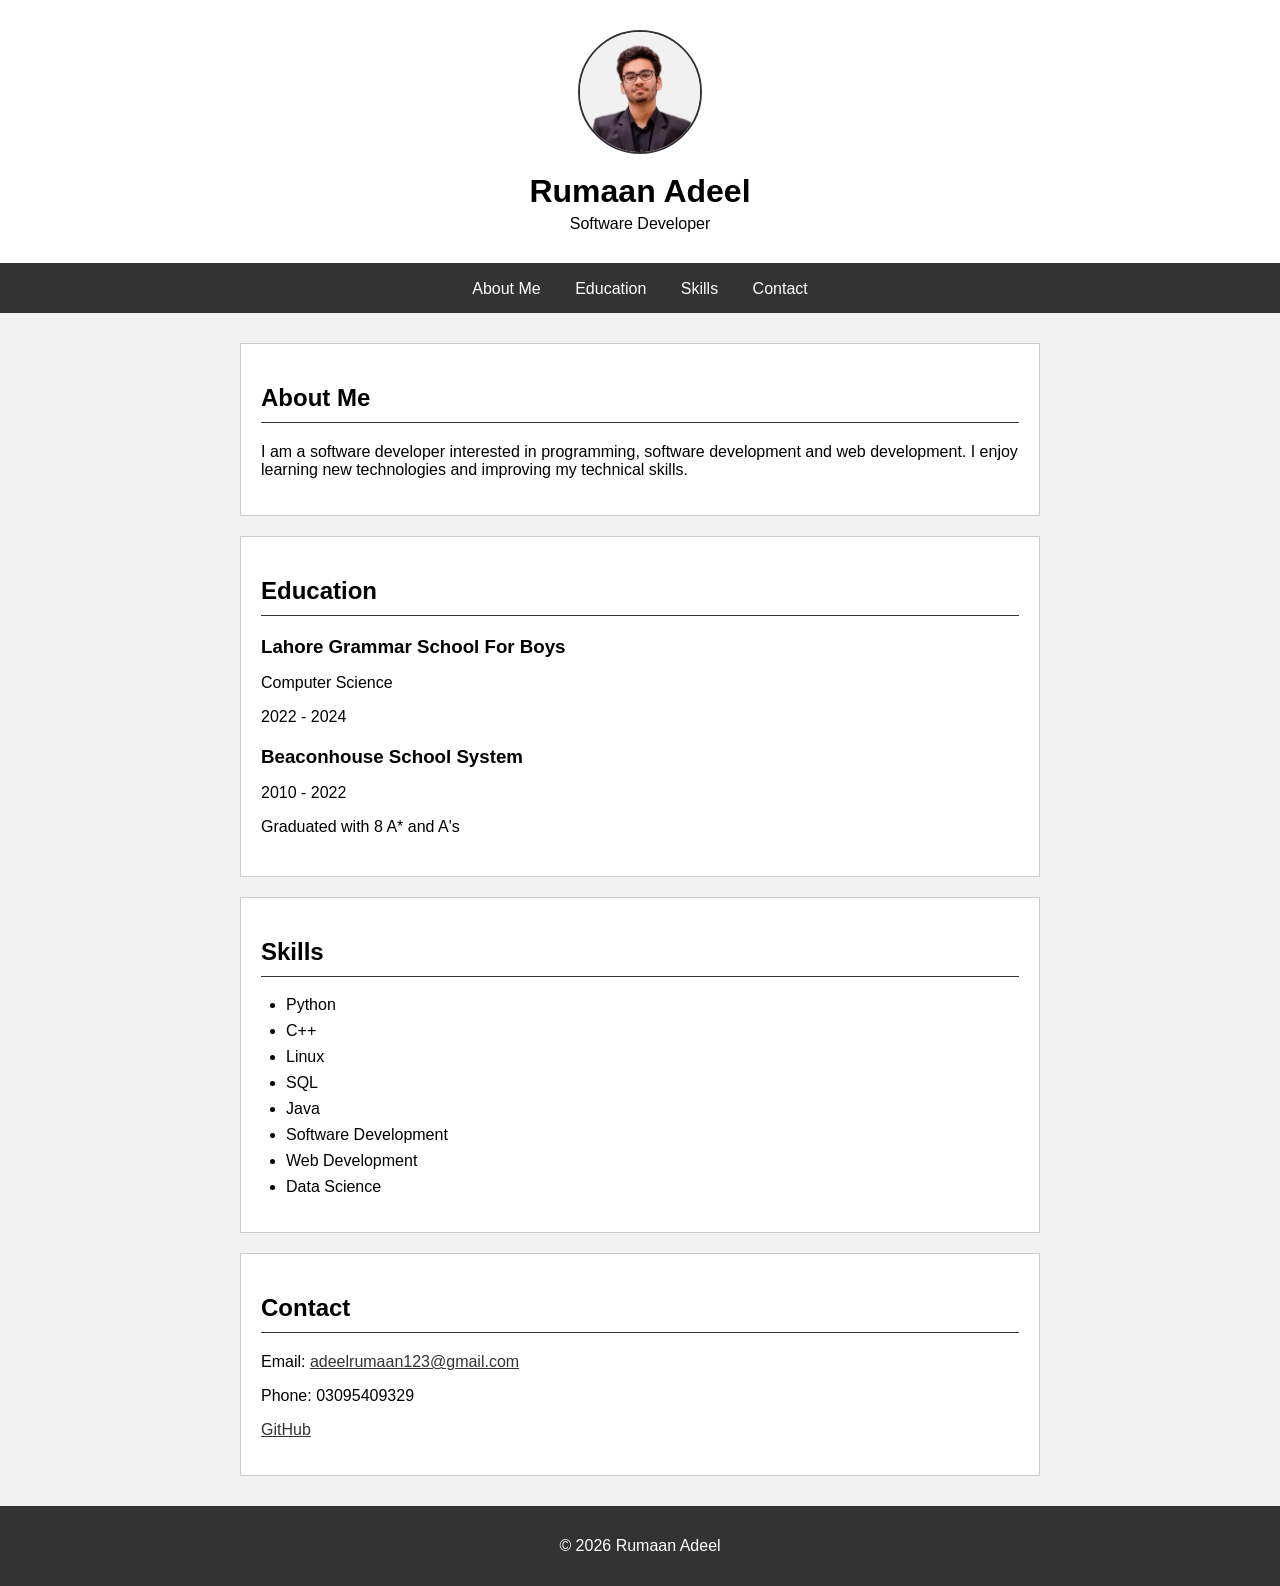
<file: assignment-1/index.html>
<!DOCTYPE html>
<html lang="en">
<head>
    <meta charset="UTF-8">
    <meta name="viewport" content="width=device-width, initial-scale=1.0">
    <title>Rumaan Adeel - CV</title>
    <link rel="stylesheet" href="styles.css">
</head>

<body>

    <header>
        <img src="profile.jpeg" alt="Profile photo">
        <h1>Rumaan Adeel</h1>
        <p>Software Developer</p>
    </header>

    <nav>
        <a href="#about">About Me</a>
        <a href="#education">Education</a>
        <a href="#skills">Skills</a>
        <a href="#contact">Contact</a>
    </nav>

    <main>

        <section id="about">
            <h2>About Me</h2>
            <p>
                I am a software developer interested in programming,
                software development and web development. I enjoy
                learning new technologies and improving my technical skills.
            </p>
        </section>

        <section id="education">
            <h2>Education</h2>

            <article>
                <h3>Lahore Grammar School For Boys</h3>
                <p>Computer Science</p>
                <p>2022 - 2024</p>
            </article>

            <article>
                <h3>Beaconhouse School System</h3>
                <p>2010 - 2022</p>
                <p>Graduated with 8 A* and A's</p>
            </article>
        </section>

        <section id="skills">
            <h2>Skills</h2>

            <ul>
                <li>Python</li>
                <li>C++</li>
                <li>Linux</li>
                <li>SQL</li>
                <li>Java</li>
                <li>Software Development</li>
                <li>Web Development</li>
                <li>Data Science</li>
            </ul>
        </section>

        <section id="contact">
            <h2>Contact</h2>

            <p>Email:
                <a href="mailto:adeelrumaan123@gmail.com">
                    adeelrumaan123@gmail.com
                </a>
            </p>

            <p>Phone: 03095409329</p>

            <p>
                <a href="https://github.com/" target="_blank">
                    GitHub
                </a>
            </p>
        </section>

    </main>

    <footer>
        <p>© 2026 Rumaan Adeel</p>
    </footer>

</body>
</html>
</file>
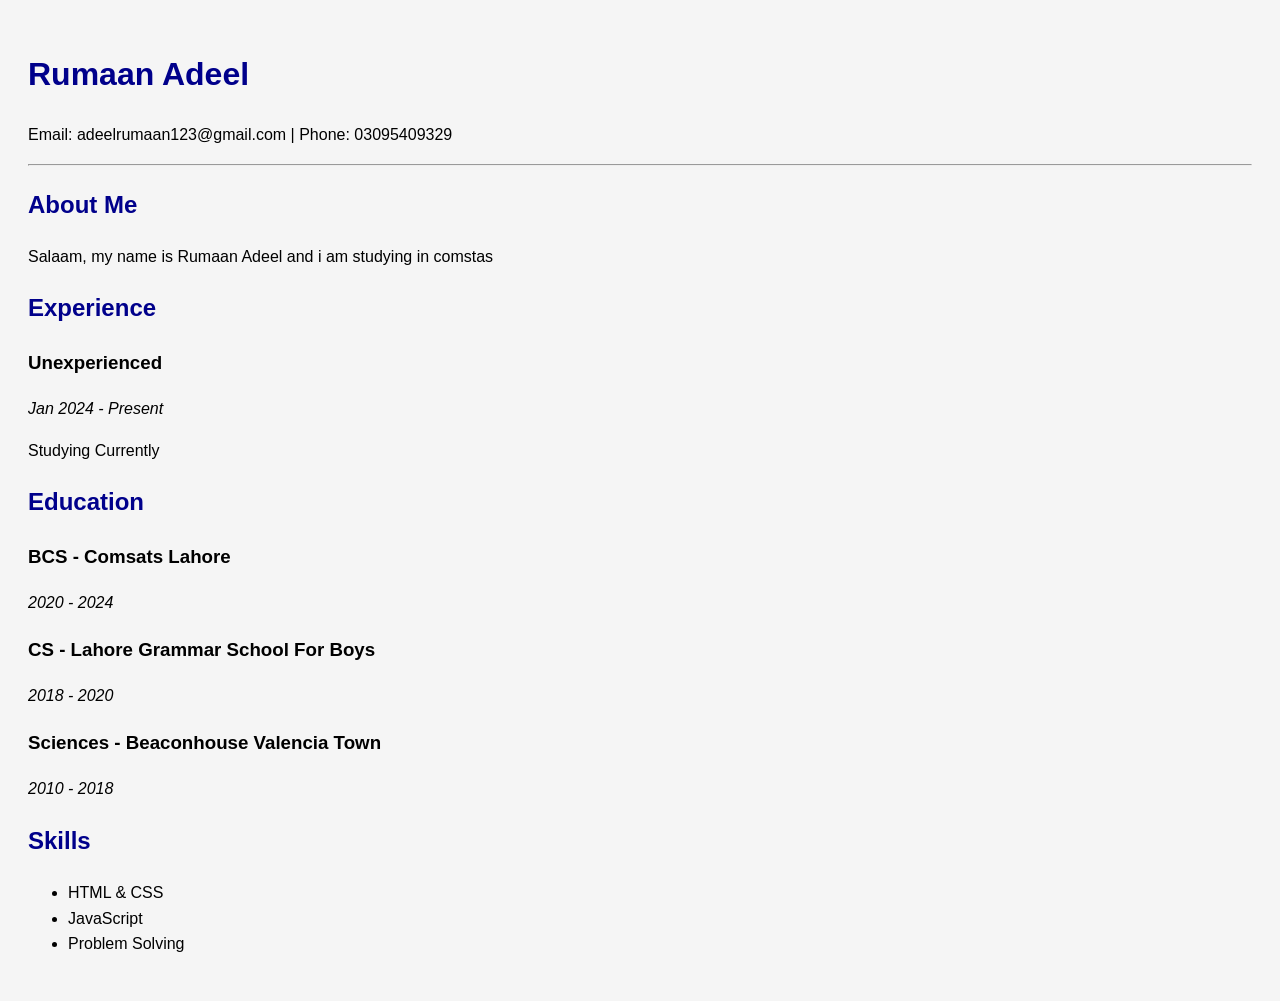
<file: LabOne/index.html>
<!DOCTYPE html>
<html>
<head>
    <title>Rumaan's CV</title>
    <style>
        body {
            font-family: Arial, sans-serif;
            line-height: 1.6;
            background-color: whitesmoke;
            padding: 20px;
        }
        h1,h2{
            color:darkblue
        }
    </style>
</head>
<body>

    <h1>Rumaan Adeel</h1>
    <p>Email: adeelrumaan123@gmail.com | Phone: 03095409329</p>
    <hr>

    <h2>About Me</h2>
    <p>Salaam, my name is Rumaan Adeel and i am studying in comstas</p>

    <h2>Experience</h2>
    <h3>Unexperienced</h3>
    <p><em>Jan 2024 - Present</em></p>
    <p>Studying Currently</p>

    <h2>Education</h2>
    <h3>BCS - Comsats Lahore</h3>
    <p><em>2020 - 2024</em></p>
    <h3>CS - Lahore Grammar School For Boys</h3>
    <p><em>2018 - 2020</em></p>
    <h3>Sciences - Beaconhouse Valencia Town</h3>
    <p><em>2010 - 2018</em></p>

    <h2>Skills</h2>
    <ul>
        <li>HTML & CSS</li>
        <li>JavaScript</li>
        <li>Problem Solving</li>
    </ul>

</body>
</html>
</file>
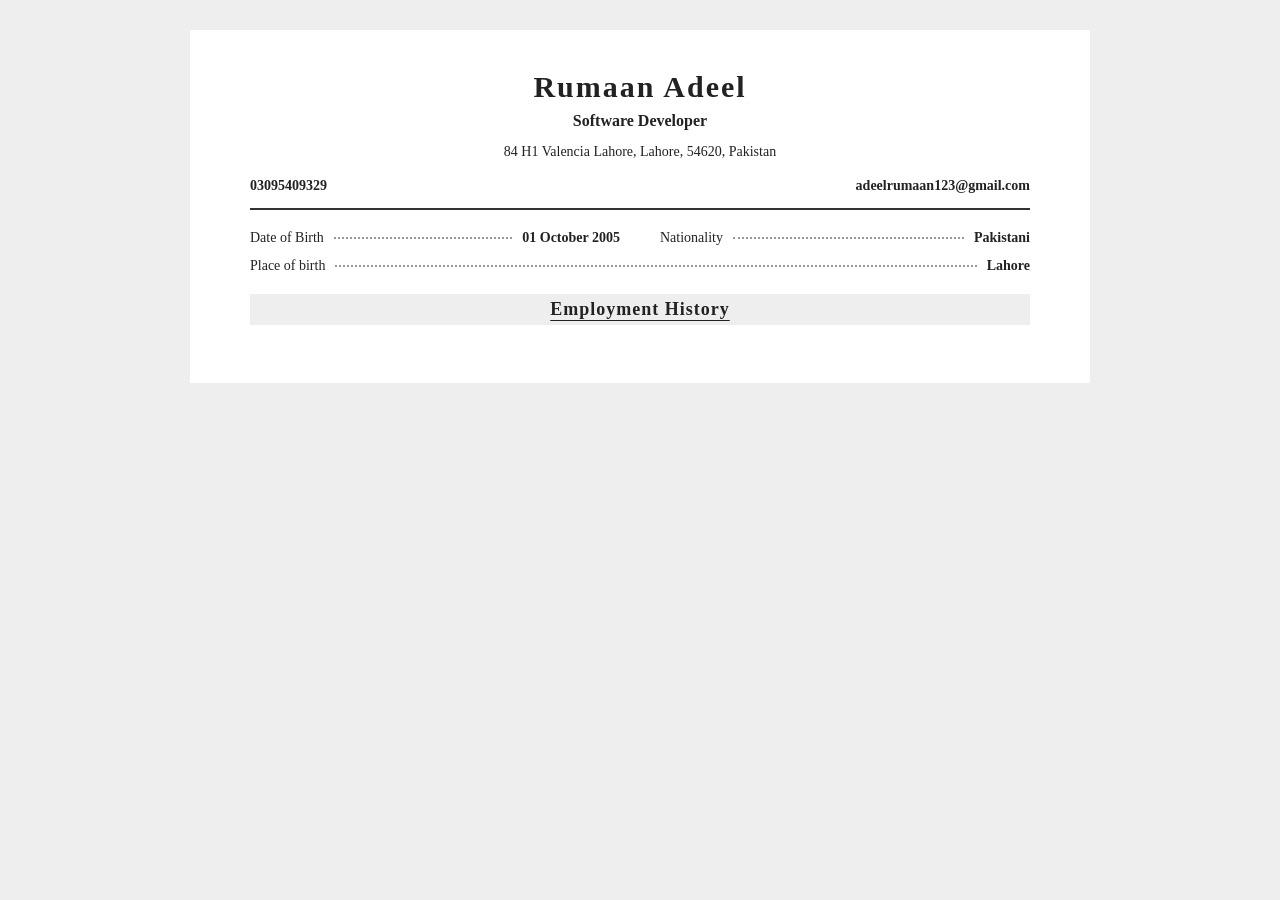
<file: Resume/index.html>
<!DOCTYPE html>
<html lang="en">
<head>
    <meta charset="UTF-8">
    <meta name="viewport" content="width=device-width, initial-scale=1.0">
    <title>Rumaan Adeel - CV</title>
    <link rel="stylesheet" href="style.css">
</head>

<body>

<div class="cv">

    <header class="header">
        <h1>Rumaan Adeel</h1>
        <h3>Software Developer</h3>
        <p class="address">84 H1 Valencia Lahore, Lahore, 54620, Pakistan</p>
        <div class="contact">
            <span>03095409329</span>
            <span>adeelrumaan123@gmail.com</span>
        </div>

        <section class="personal-info">
            <div class="info-row">
                <div class="info-item">
                    <span>Date of Birth</span>
                    <span class="dots"></span>
                    <strong>01 October 2005</strong>
                </div>
                <div class="info-item">
                    <span>Nationality</span>
                    <span class="dots"></span>
                    <strong>Pakistani</strong>
                </div>
            </div>

            <div class="info-row">
                <div class="info-item">
                    <span>Place of birth</span>
                    <span class="dots"></span>
                    <strong>Lahore</strong>
                </div>
            </div>
        </section>

        <div class="section-title">
            Employment History 
        </div>

    </header>

</div>

</body>

</html>
</file>
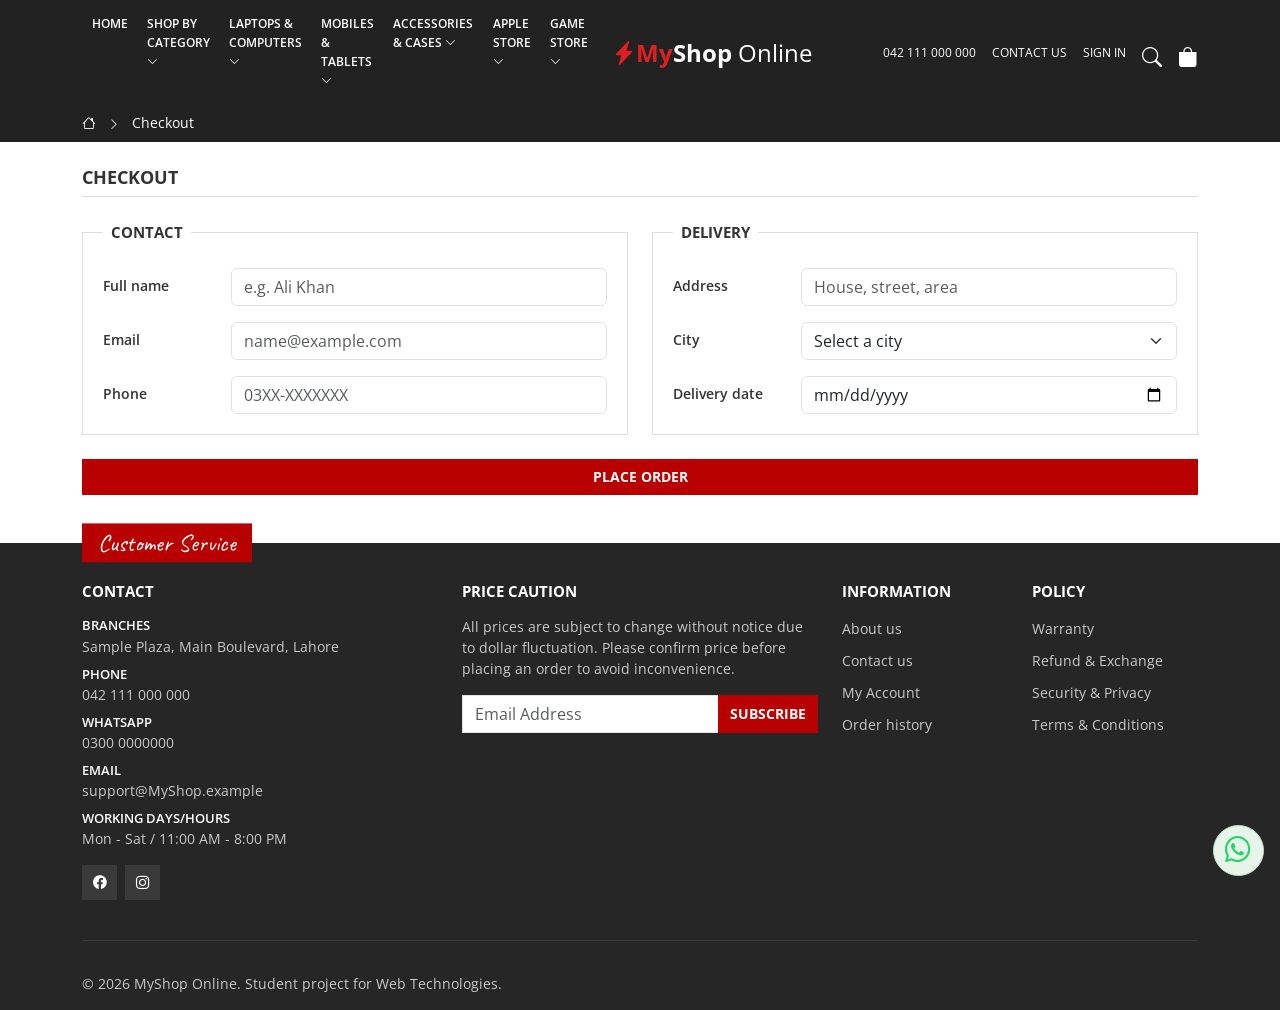
<file: midterm/checkout.html>
<!DOCTYPE html>
<html lang="en">
<head>
  <meta charset="UTF-8">
  <meta name="viewport" content="width=device-width, initial-scale=1">
  <title>Checkout | MyShop Online</title>
  <link href="https://fonts.googleapis.com/css2?family=Caveat:wght@600&family=Open+Sans:wght@400;600;700&display=swap" rel="stylesheet">
  <link href="https://cdn.jsdelivr.net/npm/bootstrap@5.3.3/dist/css/bootstrap.min.css" rel="stylesheet">
  <link href="https://cdn.jsdelivr.net/npm/bootstrap-icons@1.11.3/font/bootstrap-icons.min.css" rel="stylesheet">
  <link href="style.css" rel="stylesheet">
</head>
<body>
    <nav class="navbar navbar-dark site-nav sticky-top">
    <div class="container-xl">
      <button class="navbar-toggler order-1" type="button" data-bs-toggle="collapse" data-bs-target="#mainNav"
              aria-controls="mainNav" aria-expanded="false" aria-label="Toggle navigation">
        <span class="navbar-toggler-icon"></span>
      </button>

      <a class="brand-logo order-2 mx-auto mx-lg-0" href="index.html">
        <i class="bi bi-lightning-charge-fill brand-accent"></i><span class="brand-accent">My</span>Shop <span class="fw-normal">Online</span>
      </a>

      <div class="nav-utils nav-side d-flex align-items-center gap-3 order-3">
        <span class="d-none d-xl-inline">042 111 000 000</span>
        <a class="d-none d-lg-inline" href="#">Contact Us</a>
        <a class="d-none d-lg-inline" href="#">Sign In</a>
        <a class="icon-link" href="#" aria-label="Search"><i class="bi bi-search"></i></a>
        <a class="icon-link" href="checkout.html" aria-label="Cart"><i class="bi bi-bag-fill"></i></a>
      </div>

      <div class="collapse navbar-collapse nav-side order-4 order-lg-1" id="mainNav">
        <ul class="navbar-nav">
          <li class="nav-item"><a class="nav-link" href="index.html">Home</a></li>
          <li class="nav-item mega-item">
            <a class="nav-link mega-toggle" href="index.html#products">Shop by Category <i class="bi bi-chevron-down small"></i></a>
            <div class="mega-panel">
              <div class="container-xl mega-grid">
            <div class="mega-col">
              <h3 class="mega-heading">Laptops &amp; Computers</h3>
              <ul class="list-unstyled mb-0">
                  <li><a href="index.html#products">Gaming Laptops</a></li>
                  <li><a href="index.html#products">Business Laptops</a></li>
                  <li><a href="index.html#products">MacBooks</a></li>
                  <li><a href="index.html#products">Chromebooks</a></li>
                  <li><a href="index.html#products">Desktop PCs</a></li>
              </ul>
            </div>
            <div class="mega-col">
              <h3 class="mega-heading">Mobiles &amp; Tablets</h3>
              <ul class="list-unstyled mb-0">
                  <li><a href="index.html#products">Smartphones</a></li>
                  <li><a href="index.html#products">iPhones</a></li>
                  <li><a href="index.html#products">Samsung Galaxy</a></li>
                  <li><a href="index.html#products">Tablets</a></li>
                  <li><a href="index.html#products">Power Banks</a></li>
              </ul>
            </div>
            <div class="mega-col">
              <h3 class="mega-heading">Audio &amp; Wearables</h3>
              <ul class="list-unstyled mb-0">
                  <li><a href="product.html">AirPods</a></li>
                  <li><a href="index.html#products">Headphones</a></li>
                  <li><a href="index.html#products">Bluetooth Speakers</a></li>
                  <li><a href="index.html#products">Smartwatches</a></li>
                  <li><a href="index.html#products">Fitness Bands</a></li>
              </ul>
            </div>
            <div class="mega-col">
              <h3 class="mega-heading">Computer Accessories</h3>
              <ul class="list-unstyled mb-0">
                  <li><a href="index.html#products">Keyboards &amp; Mice</a></li>
                  <li><a href="index.html#products">Monitors</a></li>
                  <li><a href="index.html#products">Printers</a></li>
                  <li><a href="index.html#products">Storage Drives</a></li>
                  <li><a href="index.html#products">Webcams</a></li>
              </ul>
            </div>
            <div class="mega-col">
              <h3 class="mega-heading">Game Store</h3>
              <ul class="list-unstyled mb-0">
                  <li><a href="index.html#products">Consoles</a></li>
                  <li><a href="index.html#products">Controllers</a></li>
                  <li><a href="index.html#products">PC Games</a></li>
                  <li><a href="index.html#products">Gaming Headsets</a></li>
                  <li><a href="index.html#products">Gaming Chairs</a></li>
              </ul>
            </div>
              </div>
            </div>
            <div class="mega-accordion">
            <details class="mega-details">
              <summary>Laptops &amp; Computers</summary>
              <ul class="list-unstyled mb-0">
                <li><a href="index.html#products">Gaming Laptops</a></li>
                <li><a href="index.html#products">Business Laptops</a></li>
                <li><a href="index.html#products">MacBooks</a></li>
                <li><a href="index.html#products">Chromebooks</a></li>
                <li><a href="index.html#products">Desktop PCs</a></li>
              </ul>
            </details>
            <details class="mega-details">
              <summary>Mobiles &amp; Tablets</summary>
              <ul class="list-unstyled mb-0">
                <li><a href="index.html#products">Smartphones</a></li>
                <li><a href="index.html#products">iPhones</a></li>
                <li><a href="index.html#products">Samsung Galaxy</a></li>
                <li><a href="index.html#products">Tablets</a></li>
                <li><a href="index.html#products">Power Banks</a></li>
              </ul>
            </details>
            <details class="mega-details">
              <summary>Audio &amp; Wearables</summary>
              <ul class="list-unstyled mb-0">
                <li><a href="product.html">AirPods</a></li>
                <li><a href="index.html#products">Headphones</a></li>
                <li><a href="index.html#products">Bluetooth Speakers</a></li>
                <li><a href="index.html#products">Smartwatches</a></li>
                <li><a href="index.html#products">Fitness Bands</a></li>
              </ul>
            </details>
            <details class="mega-details">
              <summary>Computer Accessories</summary>
              <ul class="list-unstyled mb-0">
                <li><a href="index.html#products">Keyboards &amp; Mice</a></li>
                <li><a href="index.html#products">Monitors</a></li>
                <li><a href="index.html#products">Printers</a></li>
                <li><a href="index.html#products">Storage Drives</a></li>
                <li><a href="index.html#products">Webcams</a></li>
              </ul>
            </details>
            <details class="mega-details">
              <summary>Game Store</summary>
              <ul class="list-unstyled mb-0">
                <li><a href="index.html#products">Consoles</a></li>
                <li><a href="index.html#products">Controllers</a></li>
                <li><a href="index.html#products">PC Games</a></li>
                <li><a href="index.html#products">Gaming Headsets</a></li>
                <li><a href="index.html#products">Gaming Chairs</a></li>
              </ul>
            </details>
            </div>
          </li>
          <li class="nav-item"><a class="nav-link" href="index.html#products">Laptops &amp; Computers <i class="bi bi-chevron-down small"></i></a></li>
          <li class="nav-item"><a class="nav-link" href="index.html#products">Mobiles &amp; Tablets <i class="bi bi-chevron-down small"></i></a></li>
          <li class="nav-item"><a class="nav-link" href="index.html#products">Accessories &amp; Cases <i class="bi bi-chevron-down small"></i></a></li>
          <li class="nav-item"><a class="nav-link" href="index.html#products">Apple Store <i class="bi bi-chevron-down small"></i></a></li>
          <li class="nav-item"><a class="nav-link" href="index.html#products">Game Store <i class="bi bi-chevron-down small"></i></a></li>
        </ul>
      </div>
    </div>
  </nav>

    <div class="breadcrumb-bar py-2">
    <div class="container-xl">
      <a href="index.html" aria-label="Home"><i class="bi bi-house"></i></a>
      <i class="bi bi-chevron-right mx-2 small"></i>
      <span>Checkout</span>
    </div>
  </div>

  <main class="container-xl mt-4">
    <h1 class="section-title">Checkout</h1>

    <form class="checkout-form" action="index.html" method="get">
      <div class="checkout-fields">

        <fieldset>
          <legend>Contact</legend>

          <div class="field">
            <label for="fullName">Full name</label>
            <input type="text" class="form-control" id="fullName" name="fullName" placeholder="e.g. Ali Khan" required minlength="3" autocomplete="name">
            <span class="field-msg">Please enter your full name.</span>
          </div>

          <div class="field">
            <label for="email">Email</label>
            <input type="email" class="form-control" id="email" name="email" placeholder="name@example.com" required autocomplete="email">
            <span class="field-msg">Enter a valid email address.</span>
          </div>

          <div class="field">
            <label for="phone">Phone</label>
            <input type="tel" class="form-control" id="phone" name="phone" placeholder="03XX-XXXXXXX" required pattern="03[0-9]{2}-[0-9]{7}" title="Format: 03XX-XXXXXXX" autocomplete="tel">
            <span class="field-msg">Use the format 03XX-XXXXXXX.</span>
          </div>
        </fieldset>

        <fieldset>
          <legend>Delivery</legend>

          <div class="field">
            <label for="address">Address</label>
            <input type="text" class="form-control" id="address" name="address" placeholder="House, street, area" required minlength="8" autocomplete="street-address">
            <span class="field-msg">Please enter your full address.</span>
          </div>

          <div class="field">
            <label for="city">City</label>
            <select class="form-select" id="city" name="city" required>
              <option value="">Select a city</option>
              <option>Lahore</option>
              <option>Karachi</option>
              <option>Islamabad</option>
              <option>Rawalpindi</option>
              <option>Faisalabad</option>
              <option>Multan</option>
            </select>
            <span class="field-msg">Please choose a city.</span>
          </div>

          <div class="field">
            <label for="deliveryDate">Delivery date</label>
            <input type="date" class="form-control" id="deliveryDate" name="deliveryDate" required min="2026-10-29" max="2027-02-04">
            <span class="field-msg">Pick a date between 29 Oct 2026 and 4 Feb 2027.</span>
          </div>
        </fieldset>

      </div>

      <button class="btn btn-accent w-100 py-2 mt-4" type="submit">Place Order</button>
    </form>
  </main>

    <footer class="site-footer">
    <div class="container-xl">
      <span class="cs-tab">Customer Service</span>

      <div class="row g-4 pb-4">
        <div class="col-12 col-lg-4">
          <h5 class="mb-3">Contact</h5>
          <p class="label">Branches</p>
          <p class="small mb-2">Sample Plaza, Main Boulevard, Lahore</p>
          <p class="label">Phone</p>
          <p class="small mb-2">042 111 000 000</p>
          <p class="label">WhatsApp</p>
          <p class="small mb-2">0300 0000000</p>
          <p class="label">Email</p>
          <p class="small mb-2">support@MyShop.example</p>
          <p class="label">Working days/hours</p>
          <p class="small mb-3">Mon - Sat / 11:00 AM - 8:00 PM</p>
          <a class="social-btn me-1" href="#" aria-label="Facebook"><i class="bi bi-facebook"></i></a>
          <a class="social-btn" href="#" aria-label="Instagram"><i class="bi bi-instagram"></i></a>
        </div>

        <div class="col-12 col-lg-4">
          <h5 class="mb-3">Price Caution</h5>
          <p class="small">All prices are subject to change without notice due to dollar fluctuation. Please confirm price before placing an order to avoid inconvenience.</p>
          <form class="input-group mt-3">
            <input type="email" class="form-control rounded-0" placeholder="Email Address" aria-label="Email address">
            <button class="btn btn-accent" type="button">Subscribe</button>
          </form>
        </div>

        <div class="col-6 col-lg-2">
          <h5 class="mb-3">Information</h5>
          <ul class="list-unstyled">
            <li class="mb-2"><a href="#">About us</a></li>
            <li class="mb-2"><a href="#">Contact us</a></li>
            <li class="mb-2"><a href="#">My Account</a></li>
            <li class="mb-2"><a href="#">Order history</a></li>
          </ul>
        </div>

        <div class="col-6 col-lg-2">
          <h5 class="mb-3">Policy</h5>
          <ul class="list-unstyled">
            <li class="mb-2"><a href="#">Warranty</a></li>
            <li class="mb-2"><a href="#">Refund &amp; Exchange</a></li>
            <li class="mb-2"><a href="#">Security &amp; Privacy</a></li>
            <li class="mb-2"><a href="#">Terms &amp; Conditions</a></li>
          </ul>
        </div>
      </div>

      <hr class="border-secondary">
      <p class="small py-3 mb-0">&copy; 2026 MyShop Online. Student project for Web Technologies.</p>
    </div>
  </footer>

  <a class="whatsapp-float" href="#" aria-label="Chat on WhatsApp"><i class="bi bi-whatsapp"></i></a>

  <script src="https://cdn.jsdelivr.net/npm/bootstrap@5.3.3/dist/js/bootstrap.bundle.min.js"></script>
</body>
</html>
</file>
<file: assignment-1/styles.css>
body {
    font-family: Arial, sans-serif;
    background-color: #f2f2f2;
    margin: 0;
}

header {
    background-color: white;
    text-align: center;
    padding: 30px;
    border-bottom: 2px solid #333;
}

header img {
    width: 120px;
    height: 120px;
    border-radius: 50%;
    border: 2px solid #333;
}

header h1 {
    margin: 15px 0 5px;
}

header p {
    margin: 0;
}

nav {
    background-color: #333;
    text-align: center;
    padding: 15px;
}

nav a {
    color: white;
    text-decoration: none;
    margin: 15px;
}

main {
    width: 80%;
    max-width: 800px;
    margin: 30px auto;
}

section {
    background-color: white;
    margin-bottom: 20px;
    padding: 20px;
    border: 1px solid #ccc;
}

h2 {
    border-bottom: 1px solid #333;
    padding-bottom: 10px;
}

article {
    margin-bottom: 20px;
}

article h3 {
    margin-bottom: 5px;
}

ul {
    padding-left: 25px;
}

li {
    margin-bottom: 8px;
}

a {
    color: #333;
}

footer {
    text-align: center;
    background-color: #333;
    color: white;
    padding: 15px;
}
</file>
<file: Resume/style.css>
* {
    box-sizing: border-box;
}

body {
    margin: 0;
    background-color: #eeeeee;
    font-family: Georgia, 'Times New Roman', serif;
    color: #222;
}

.cv {
    width: 900px;
    margin: 30px auto;
    padding: 40px 60px;
    background-color: white;
}

.header {
    text-align: center;
}

.header h1{
    margin: 0;
    font-size: 30px;
    letter-spacing: 2px;
}

.header h3{
    margin: 8px 0 14px;
    font-size: 16px;
}

.address {
    margin: 0 0 18px;
    font-size: 14px;
}

.contact {
    display: flex;
    justify-content: space-between;
    font-weight: bold;
    font-size: 14px;
    padding-bottom: 14px;
    border-bottom: 2px solid #333;
    
}

.personal-info {
    margin: 20px 0;
}

.info-row {
    display: flex;
    gap: 40px;
    margin-bottom: 12px;
}

.info-item {
    display: flex;
    align-items: center;
    flex: 1;
    font-size: 14px;
}

.dots {
    flex: 1;
    border-bottom: 2px dotted #999;
    margin: 0 10px;
}

.section-title {
    background-color: #eeeeee;
    text-align: center;
    font-size: 18px;
    font-weight: bold;
    letter-spacing: 1px;
    padding: 5px;
    margin: 18px 0;
    text-decoration: underline;
    text-underline-offset: 5px;
}
</file>
<file: midterm/style.css>
:root {
  --accent: #b80000;
  --accent-dark: #8f0000;
  --nav-bg: #222222;
  --footer-bg: #262626;
  --tab-blue: #2a9fd8;
  --muted-bg: #f2f2f2;
  --mega-accent: hsl(326, 70%, 45%);
}

body {
  font-family: 'Open Sans', sans-serif;
  color: #333;
  background: #fff;
}

.site-nav {
  background: var(--nav-bg);
  padding: 0.6rem 0;
  z-index: 1040;
}

.site-nav .nav-link {
  color: #fff;
  font-size: 0.78rem;
  font-weight: 600;
  text-transform: uppercase;
  padding: 0.35rem 0.6rem;
}

.site-nav .nav-link:hover,
.site-nav .nav-link.active {
  color: #ff6b6b;
}

.brand-logo {
  font-size: 1.5rem;
  font-weight: 700;
  color: #fff;
  text-decoration: none;
  padding: 15px;
}

.brand-logo .brand-accent {
  color: #e02020;
}

.nav-utils {
  color: #fff;
  font-size: 0.72rem;
  text-transform: uppercase;
  white-space: nowrap;
}

.nav-utils a {
  color: #fff;
  text-decoration: none;
}

.icon-link {
  font-size: 1.25rem;
}

@media (min-width: 992px) {
  .nav-side {
    flex: 1 1 0;
  }
  .nav-utils {
    justify-content: flex-end;
  }
}

.btn-accent {
  background: var(--accent);
  color: #fff;
  border: 0;
  border-radius: 0;
  font-weight: 700;
  font-size: 0.85rem;
  text-transform: uppercase;
}

.btn-accent:is(:hover, :focus) {
  background: var(--accent-dark);
  color: #fff;
}

.category-box .card-header {
  background: var(--muted-bg);
  font-weight: 700;
  font-size: 0.85rem;
  text-transform: uppercase;
}

.category-box .list-group-item {
  font-size: 0.9rem;
  border-left: 0;
  border-right: 0;
}

.category-box .list-group-item i {
  width: 2rem;
  display: inline-block;
  font-size: 1.1rem;
}

.feature-strip {
  background: var(--muted-bg);
}

.feature-strip i {
  font-size: 2rem;
}

.section-title {
  font-size: 1.15rem;
  font-weight: 700;
  text-transform: uppercase;
  padding-bottom: 0.5rem;
  border-bottom: 1px solid #ddd;
  margin-bottom: 1.5rem;
}

.category-grid {
  display: grid;
  grid-template-columns: repeat(2, 1fr);
  gap: 1rem;
}

@media (min-width: 768px) {
  .category-grid {
    grid-template-columns: repeat(4, 1fr);
  }
}

.category-tile {
  position: relative;
  display: block;
  overflow: hidden;
  background: #111;
}

.category-tile img {
  width: 100%;
  display: block;
  aspect-ratio: 4 / 3;
  object-fit: cover;
}

.category-tile span {
  position: absolute;
  left: 0;
  right: 0;
  bottom: 0;
  padding: 0.4rem;
  text-align: center;
  color: #fff;
  font-size: 0.8rem;
  font-weight: 700;
  text-transform: uppercase;
  background: rgba(0, 0, 0, 0.55);
}

.product-card {
  border-radius: 0;
  transition: box-shadow 0.2s ease;
}

.product-card:hover {
  box-shadow: 0 0.5rem 1.2rem rgba(0, 0, 0, 0.15);
}

.product-card img {
  aspect-ratio: 1 / 1;
  object-fit: contain;
  background: #f6f6f6;
}

.product-title {
  font-size: 0.9rem;
  font-weight: 600;
  color: #222;
  text-decoration: none;
}

.price-old {
  color: #777;
  text-decoration: line-through;
  font-size: 0.85rem;
  margin-right: 0.4rem;
}

.price-new {
  color: var(--accent);
  font-weight: 700;
  font-size: 1.1rem;
}

.brand-chip {
  display: flex;
  align-items: center;
  justify-content: center;
  height: 80px;
  font-size: 1.4rem;
  font-weight: 700;
  color: #666;
  border: 1px solid #e3e3e3;
  background: #fff;
}

.breadcrumb-bar {
  background: var(--nav-bg);
  color: #fff;
  font-size: 0.85rem;
}

.breadcrumb-bar a {
  color: #fff;
  text-decoration: none;
}

.gallery-main {
  border: 1px solid #ddd;
  padding: 1rem;
  text-align: center;
}

.gallery-thumbs img {
  width: 72px;
  height: 72px;
  object-fit: contain;
  border: 1px solid #ddd;
  background: #f6f6f6;
}

.gallery-thumbs img.active {
  border: 2px solid var(--accent);
}

.product-price .price-new {
  font-size: 1.6rem;
}

.qty-group {
  width: 140px;
}

.product-tabs .nav-link {
  color: #999;
  font-weight: 700;
  font-size: 0.85rem;
  text-transform: uppercase;
  border: 0;
  border-bottom: 3px solid transparent;
  border-radius: 0;
}

.product-tabs .nav-link.active {
  color: #333;
  border-bottom-color: var(--tab-blue);
}

.disclaimer {
  font-size: 0.75rem;
  color: #444;
}

.site-footer {
  background: var(--footer-bg);
  color: #c9c9c9;
  margin-top: 3rem;
}

.site-footer h5 {
  color: #fff;
  font-size: 0.95rem;
  font-weight: 700;
  text-transform: uppercase;
}

.site-footer .label {
  color: #fff;
  font-size: 0.8rem;
  font-weight: 600;
  text-transform: uppercase;
  margin-bottom: 0;
}

.site-footer a {
  color: #c9c9c9;
  text-decoration: none;
  font-size: 0.85rem;
}

.site-footer a:hover {
  color: #fff;
  text-decoration: underline;
}

.cs-tab {
  display: inline-block;
  background: var(--accent);
  color: #fff;
  font-family: 'Caveat', cursive;
  font-size: 1.5rem;
  padding: 0.1rem 1rem;
  transform: translateY(-50%);
}

.social-btn {
  display: inline-flex;
  align-items: center;
  justify-content: center;
  width: 2.2rem;
  height: 2.2rem;
  background: #3a3a3a;
  color: #fff !important;
}

.whatsapp-float {
  position: fixed;
  right: 1rem;
  bottom: 1.5rem;
  width: 3.2rem;
  height: 3.2rem;
  border-radius: 50%;
  display: flex;
  align-items: center;
  justify-content: center;
  background: #e6f4ea;
  border: 1px solid #c3e3cd;
  color: #25d366;
  font-size: 1.6rem;
  z-index: 1030;
}

.mega-panel {
  display: none;
}

.mega-accordion details {
  border-top: 1px solid #444;
}

.mega-accordion summary {
  cursor: pointer;
  color: #fff;
  font-size: 0.78rem;
  font-weight: 600;
  text-transform: uppercase;
  padding: 0.5rem 0.6rem 0.5rem 1.2rem;
}

.mega-accordion ul {
  padding: 0 0 0.5rem 2.2rem;
}

.mega-accordion a {
  display: block;
  color: #c9c9c9;
  font-size: 0.85rem;
  text-decoration: none;
  padding: 0.25rem 0;
}

.mega-accordion a:hover,
.mega-accordion a:focus-visible {
  color: #fff;
  text-decoration: underline;
  text-decoration-color: var(--mega-accent);
}

@media (min-width: 698px) {
  .site-nav .navbar-toggler {
    display: none;
  }

  .site-nav .navbar-collapse {
    display: flex !important;
  }

  .site-nav .navbar-nav {
    flex-direction: row;
    flex-wrap: wrap;
  }

  .mega-accordion {
    display: none;
  }

  .mega-panel {
    display: block;
    position: absolute;
    top: 100%;
    left: 0;
    right: 0;
    background: var(--nav-bg);
    border-top: 3px solid var(--mega-accent);
    padding: 1.5rem 0;
    box-shadow: 0 0.75rem 1.5rem rgba(0, 0, 0, 0.35);
    visibility: hidden;
    opacity: 0;
    pointer-events: none;
    transition: opacity 0.15s ease;
  }

  .mega-item:hover .mega-panel,
  .mega-item:focus-within .mega-panel {
    visibility: visible;
    opacity: 1;
    pointer-events: auto;
  }

  .mega-item:hover::after {
    content: "";
    position: absolute;
    width: 12rem;
    height: 2.25rem;
  }

  .mega-item:hover > .mega-toggle,
  .mega-item:focus-within > .mega-toggle {
    color: #ff6b6b;
  }

  .mega-grid {
    display: grid;
    grid-template-columns: repeat(5, 1fr);
    gap: 1.5rem;
  }

  .mega-heading {
    font-size: 0.85rem;
    font-weight: 700;
    text-transform: uppercase;
    color: #fff;
    padding-bottom: 0.5rem;
    margin-bottom: 0.75rem;
    border-bottom: 2px solid var(--mega-accent);
  }

  .mega-col a {
    display: block;
    color: #c9c9c9;
    font-size: 0.85rem;
    text-decoration: none;
    padding: 0.3rem 0;
  }

  .mega-col a:hover,
  .mega-col a:focus-visible {
    color: #fff;
    text-decoration: underline;
    text-decoration-color: var(--mega-accent);
    text-underline-offset: 0.25rem;
  }
}

@media (min-width: 992px) {
  .site-nav .container-xl {
    flex-wrap: nowrap;
  }

  .site-nav .navbar-nav {
    flex-wrap: nowrap;
  }
}

.cart-wrap {
  position: relative;
}

.cart-link {
  position: relative;
  display: inline-block;
}

.cart-badge {
  position: absolute;
  top: -0.45rem;
  right: -0.7rem;
  min-width: 1.1rem;
  height: 1.1rem;
  padding: 0 0.25rem;
  border-radius: 999px;
  background: var(--mega-accent);
  color: #fff;
  font-size: 0.65rem;
  font-weight: 700;
  line-height: 1.1rem;
  text-align: center;
}

.mini-cart {
  position: absolute;
  top: calc(100% + 0.75rem);
  right: 0;
  width: min(20rem, 90vw);
  padding: 1rem;
  background: #fff;
  color: #333;
  border: 1px solid #ddd;
  box-shadow: 0 0.5rem 1.2rem rgba(0, 0, 0, 0.25);
  font-size: 0.85rem;
  text-transform: none;
  white-space: normal;
}

.mini-cart-title {
  font-size: 0.95rem;
  font-weight: 700;
  text-transform: uppercase;
  margin-bottom: 0.75rem;
}

.mini-cart ul {
  list-style: none;
  padding: 0;
  margin: 0 0 0.75rem;
  max-height: 14rem;
  overflow-y: auto;
}

.mini-cart li {
  display: flex;
  justify-content: space-between;
  align-items: center;
  gap: 0.75rem;
  padding: 0.5rem 0;
  border-bottom: 1px solid #eee;
}

.mini-cart .item-name {
  display: block;
  font-weight: 600;
}

.mini-cart .item-price {
  color: var(--accent);
  font-weight: 700;
}

.mini-cart .btn-remove {
  flex-shrink: 0;
  border: 1px solid var(--accent);
  background: #fff;
  color: var(--accent);
  font-size: 0.75rem;
  padding: 0.2rem 0.5rem;
}

.mini-cart .btn-remove:hover {
  background: var(--accent);
  color: #fff;
}

.mini-cart-total {
  display: flex;
  justify-content: space-between;
  font-weight: 700;
  margin-bottom: 0.75rem;
}

.btn-accent:disabled {
  background: #777;
  color: #fff;
}

.checkout-fields {
  display: grid;
  gap: 1.5rem;
}

.checkout-fields fieldset {
  min-width: 0;
  padding: 1rem 1.25rem 0.25rem;
  border: 1px solid #ddd;
}

.checkout-fields legend {
  float: none;
  width: auto;
  padding: 0 0.5rem;
  font-size: 0.95rem;
  font-weight: 700;
  text-transform: uppercase;
}

.field {
  display: grid;
  gap: 0.25rem;
  margin-bottom: 1rem;
}

.field label {
  font-size: 0.85rem;
  font-weight: 600;
}

.field-msg {
  display: none;
  color: #c00;
  font-size: 0.78rem;
}

.checkout-form input:user-invalid,
.checkout-form select:user-invalid {
  border-color: #c00;
  box-shadow: 0 0 0 0.15rem rgba(204, 0, 0, 0.15);
}

.checkout-form input:user-invalid + .field-msg,
.checkout-form select:user-invalid + .field-msg {
  display: block;
}

@media (min-width: 698px) {
  .checkout-fields {
    grid-template-columns: 1fr 1fr;
    align-items: start;
  }

  .field {
    grid-template-columns: 7rem 1fr;
    column-gap: 1rem;
    align-items: center;
  }

  .field-msg {
    grid-column: 2;
  }
}
</file>
